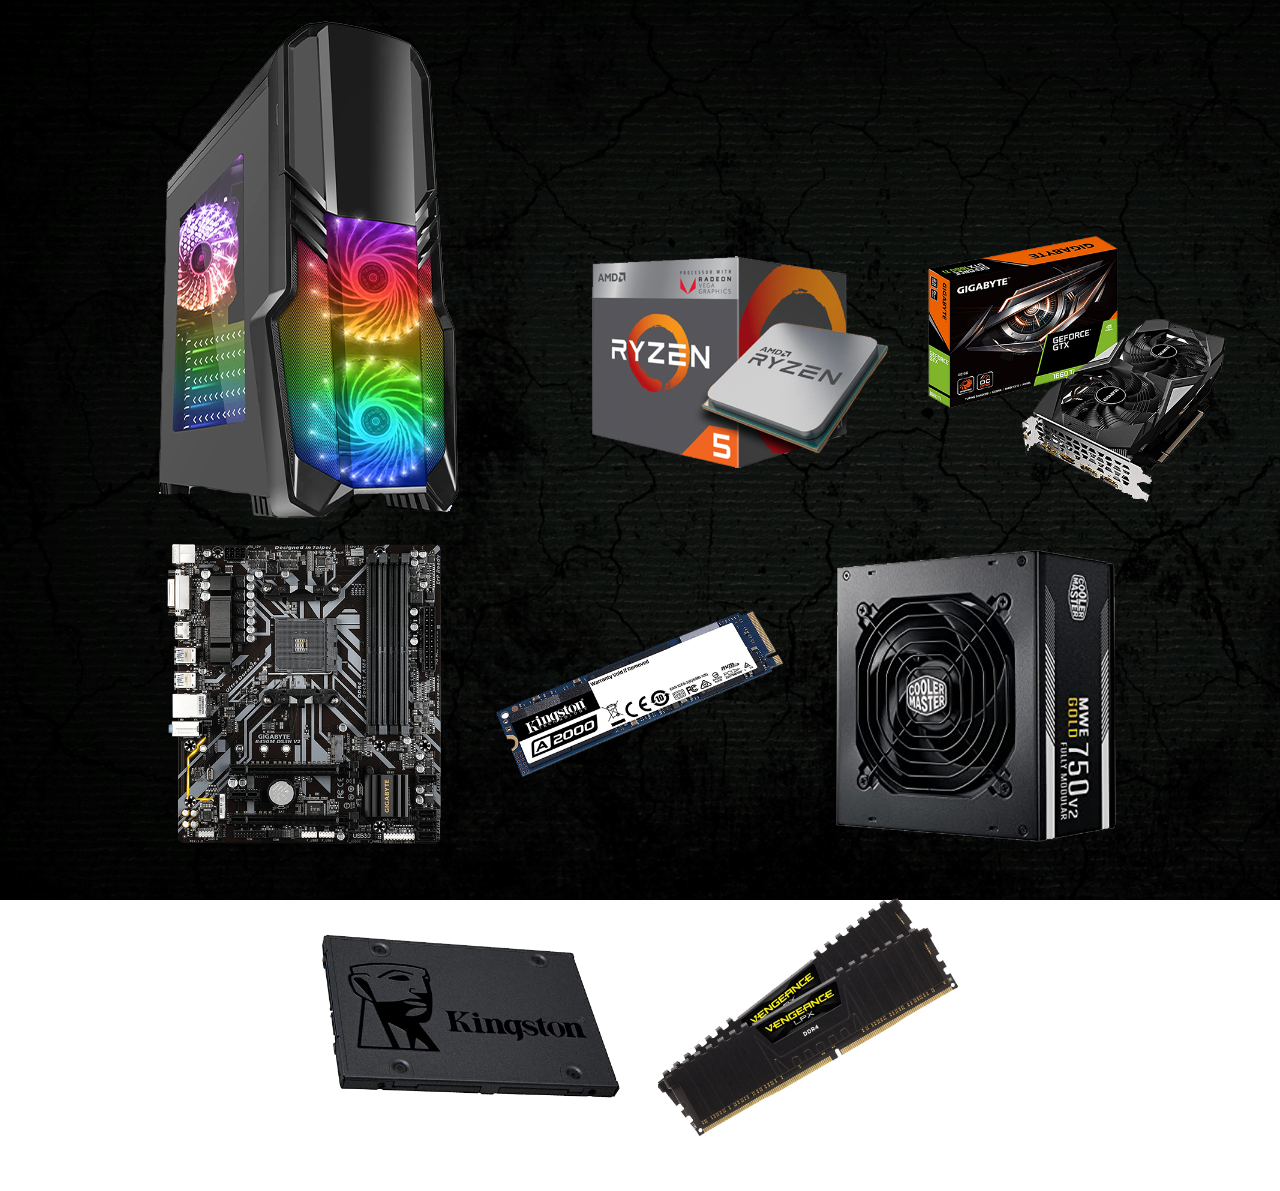
<file: PC.html>
<!-- Made by Right -->
<!DOCTYPE html>
<html>
<head>
    <meta name="author" content="Hemerale Back">
    <title>PC M4croxx</title>
    <link rel="stylesheet" href="M4croxx.css">
    <link rel="icon" href="M4croxxlogo.png">
    <meta name="keywords" lang="it" content="Pc m4croxx, m4croxx twitch">
</head>
<body>
    <center>

        <!-- CASE -->
        <button class="bex" onclick="window.open('https://amzn.to/3waA0ZB')"><img src="PC/case.png" width="500px" height="500px"></button>

        <!-- CPU -->
        <button class="bex" onclick="window.open('https://amzn.to/3CPclix')"><img src="PC/cpu.png" width="300px" height="300px"></button>
        
        <!-- GPU -->
        <button class="bex" onclick="window.open('https://amzn.to/34MkRlO')"><img src="PC/gpu.png" width="300px" height="300px"></button>

        <!-- MOBO -->
        <button class="bex" onclick="window.open('https://amzn.to/3Ij4FpM')"><img src="PC/mobo.png" width="300px" height="300px"></button>

        <!-- NVME -->
        <button class="bex" onclick="window.open('https://amzn.to/36k8KwO')"><img src="PC/Nvme.png" width="300px" height="300px"></button>

        <!-- PSU -->
        <button class="bex" onclick="window.open('https://amzn.to/3wd5Xk0')"><img src="PC/psu.png" width="300px" height="300px"></button>

        <!-- SATA -->
        <button class="bex" onclick="window.open('https://amzn.to/3MWhOIT')"><img src="PC/sata.png" width="300px" height="300px"></button>

        <!-- RAM -->
        <button class="bex" onclick="window.open('https://amzn.to/3iv3SYJ')"><img src="PC/ram.png" width="300px" height="300px"></button>

    </center>
</body>
</file>
<file: M4croxx.css>
body{
    background-image: url(m4bg.png);
    background-attachment: fixed; 
    background-size: cover;
}

.box{
    position: absolute;
    margin: 15px;
    border-radius: 15px;
    background-color: rgb(5, 5, 5);
    cursor: pointer;
    width: 60%;
    font-size: 30px;
    left: 20%;
    border: 2px solid white;
    box-shadow: 0 0 0.5em #000000;    
}

@font-face {
    font-family: "TrueLies";
    src: url(FONT/True_Lies.ttf);
}

h1{
    font-family: "TrueLies";
    color: #00FF00;
}

.bex{
    background-color: transparent;
    cursor: pointer;
    border-color: transparent;
    border-width: 10px;
}

.box:hover{
    background-color: rgb(36, 36, 36);
}
</file>
